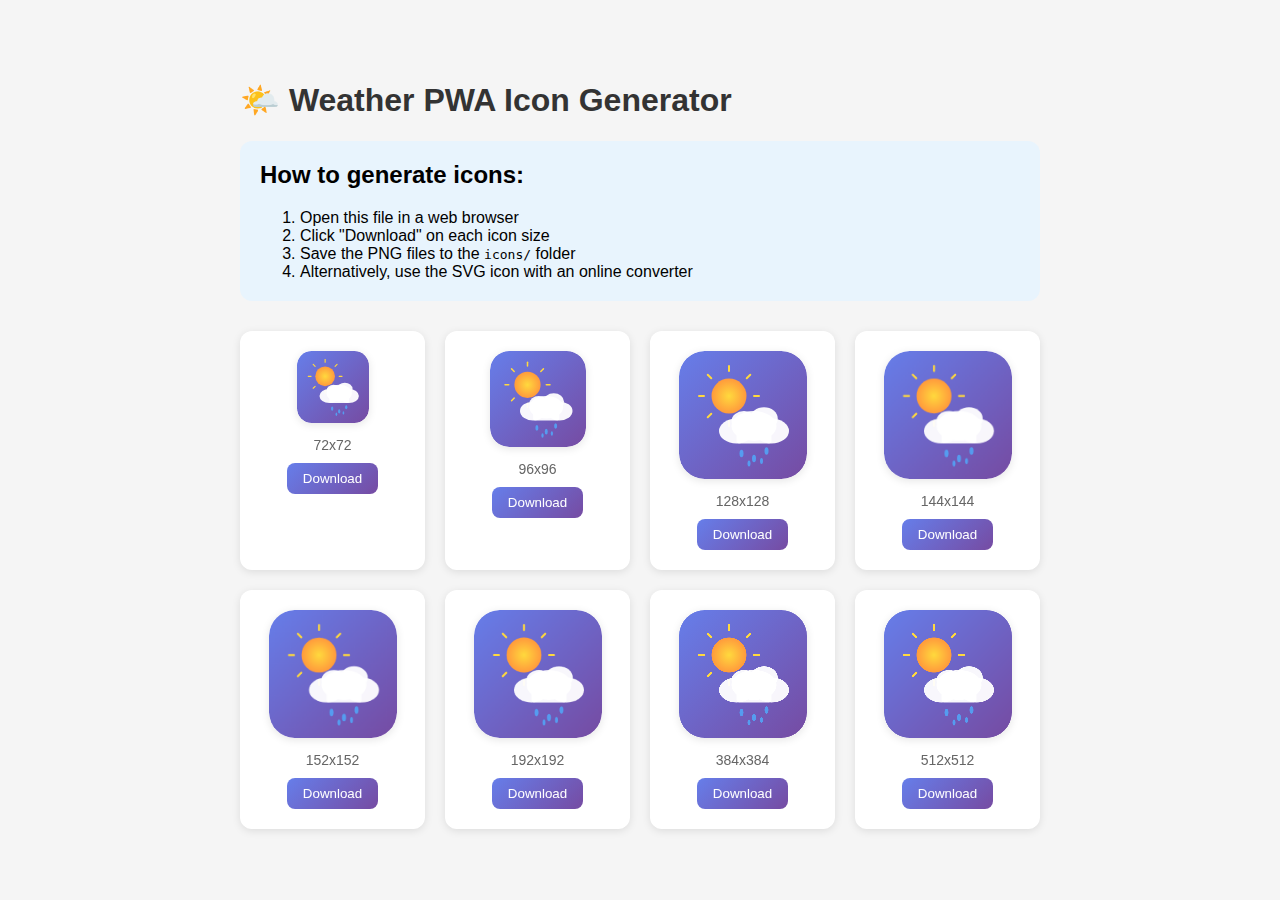
<file: icons/generate-icons.html>
<!DOCTYPE html>
<html lang="en">
<head>
    <meta charset="UTF-8">
    <meta name="viewport" content="width=device-width, initial-scale=1.0">
    <title>Icon Generator - Weather PWA</title>
    <style>
        body {
            font-family: -apple-system, BlinkMacSystemFont, 'Segoe UI', Roboto, sans-serif;
            max-width: 800px;
            margin: 40px auto;
            padding: 20px;
            background: #f5f5f5;
        }
        h1 { color: #333; }
        .icon-grid {
            display: grid;
            grid-template-columns: repeat(auto-fit, minmax(150px, 1fr));
            gap: 20px;
            margin-top: 20px;
        }
        .icon-item {
            background: white;
            padding: 20px;
            border-radius: 12px;
            text-align: center;
            box-shadow: 0 2px 8px rgba(0,0,0,0.1);
        }
        canvas {
            border-radius: 20%;
            box-shadow: 0 2px 8px rgba(0,0,0,0.1);
        }
        .size-label {
            margin-top: 10px;
            font-size: 14px;
            color: #666;
        }
        button {
            margin-top: 10px;
            padding: 8px 16px;
            background: linear-gradient(135deg, #667eea 0%, #764ba2 100%);
            color: white;
            border: none;
            border-radius: 8px;
            cursor: pointer;
        }
        button:hover { opacity: 0.9; }
        .instructions {
            background: #e8f4fd;
            padding: 20px;
            border-radius: 12px;
            margin-bottom: 30px;
        }
        .instructions h2 { margin-top: 0; }
        .instructions ol { margin-bottom: 0; }
    </style>
</head>
<body>
    <h1>🌤️ Weather PWA Icon Generator</h1>
    
    <div class="instructions">
        <h2>How to generate icons:</h2>
        <ol>
            <li>Open this file in a web browser</li>
            <li>Click "Download" on each icon size</li>
            <li>Save the PNG files to the <code>icons/</code> folder</li>
            <li>Alternatively, use the SVG icon with an online converter</li>
        </ol>
    </div>

    <div class="icon-grid" id="iconGrid"></div>

    <script>
        const sizes = [72, 96, 128, 144, 152, 192, 384, 512];
        
        function drawIcon(ctx, size) {
            const scale = size / 512;
            
            // Background gradient
            const bgGrad = ctx.createLinearGradient(0, 0, size, size);
            bgGrad.addColorStop(0, '#667eea');
            bgGrad.addColorStop(1, '#764ba2');
            
            // Draw rounded rectangle background
            const radius = size * 0.2;
            ctx.beginPath();
            ctx.roundRect(0, 0, size, size, radius);
            ctx.fillStyle = bgGrad;
            ctx.fill();
            
            // Sun gradient
            const sunGrad = ctx.createRadialGradient(
                200 * scale, 180 * scale, 0,
                200 * scale, 180 * scale, 70 * scale
            );
            sunGrad.addColorStop(0, '#ffd93d');
            sunGrad.addColorStop(1, '#ff9a3c');
            
            // Draw sun
            ctx.beginPath();
            ctx.arc(200 * scale, 180 * scale, 70 * scale, 0, Math.PI * 2);
            ctx.fillStyle = sunGrad;
            ctx.fill();
            
            // Sun rays
            ctx.strokeStyle = '#ffd93d';
            ctx.lineWidth = 8 * scale;
            ctx.lineCap = 'round';
            
            const rays = [
                [200, 80, 200, 60],
                [200, 300, 200, 280],
                [100, 180, 80, 180],
                [320, 180, 300, 180],
                [129, 109, 115, 95],
                [271, 251, 285, 265],
                [129, 251, 115, 265],
                [271, 109, 285, 95]
            ];
            
            rays.forEach(([x1, y1, x2, y2]) => {
                ctx.beginPath();
                ctx.moveTo(x1 * scale, y1 * scale);
                ctx.lineTo(x2 * scale, y2 * scale);
                ctx.stroke();
            });
            
            // Cloud
            ctx.fillStyle = 'rgba(255, 255, 255, 0.95)';
            ctx.beginPath();
            
            // Main cloud body
            ctx.ellipse(300 * scale, 300 * scale, 90 * scale, 60 * scale, 0, 0, Math.PI * 2);
            ctx.fill();
            
            ctx.beginPath();
            ctx.ellipse(230 * scale, 320 * scale, 70 * scale, 50 * scale, 0, 0, Math.PI * 2);
            ctx.fill();
            
            ctx.beginPath();
            ctx.ellipse(370 * scale, 320 * scale, 70 * scale, 50 * scale, 0, 0, Math.PI * 2);
            ctx.fill();
            
            ctx.beginPath();
            ctx.ellipse(260 * scale, 280 * scale, 50 * scale, 40 * scale, 0, 0, Math.PI * 2);
            ctx.fill();
            
            ctx.beginPath();
            ctx.ellipse(340 * scale, 270 * scale, 55 * scale, 45 * scale, 0, 0, Math.PI * 2);
            ctx.fill();
            
            ctx.beginPath();
            ctx.roundRect(230 * scale, 280 * scale, 140 * scale, 90 * scale, 10 * scale);
            ctx.fill();
            
            // Rain drops
            ctx.fillStyle = 'rgba(79, 172, 254, 0.8)';
            
            const drops = [
                [250, 410, 8, 15],
                [300, 430, 8, 15],
                [350, 400, 8, 15],
                [280, 450, 6, 12],
                [330, 440, 6, 12]
            ];
            
            drops.forEach(([x, y, rx, ry]) => {
                ctx.beginPath();
                ctx.ellipse(x * scale, y * scale, rx * scale, ry * scale, 0, 0, Math.PI * 2);
                ctx.fill();
            });
        }
        
        function createIcon(size) {
            const container = document.createElement('div');
            container.className = 'icon-item';
            
            const canvas = document.createElement('canvas');
            canvas.width = size;
            canvas.height = size;
            canvas.style.width = Math.min(size, 128) + 'px';
            canvas.style.height = Math.min(size, 128) + 'px';
            
            const ctx = canvas.getContext('2d');
            drawIcon(ctx, size);
            
            const label = document.createElement('div');
            label.className = 'size-label';
            label.textContent = `${size}x${size}`;
            
            const button = document.createElement('button');
            button.textContent = 'Download';
            button.onclick = () => {
                const link = document.createElement('a');
                link.download = `icon-${size}.png`;
                link.href = canvas.toDataURL('image/png');
                link.click();
            };
            
            container.appendChild(canvas);
            container.appendChild(label);
            container.appendChild(button);
            
            return container;
        }
        
        const grid = document.getElementById('iconGrid');
        sizes.forEach(size => {
            grid.appendChild(createIcon(size));
        });
    </script>
</body>
</html>
</file>
